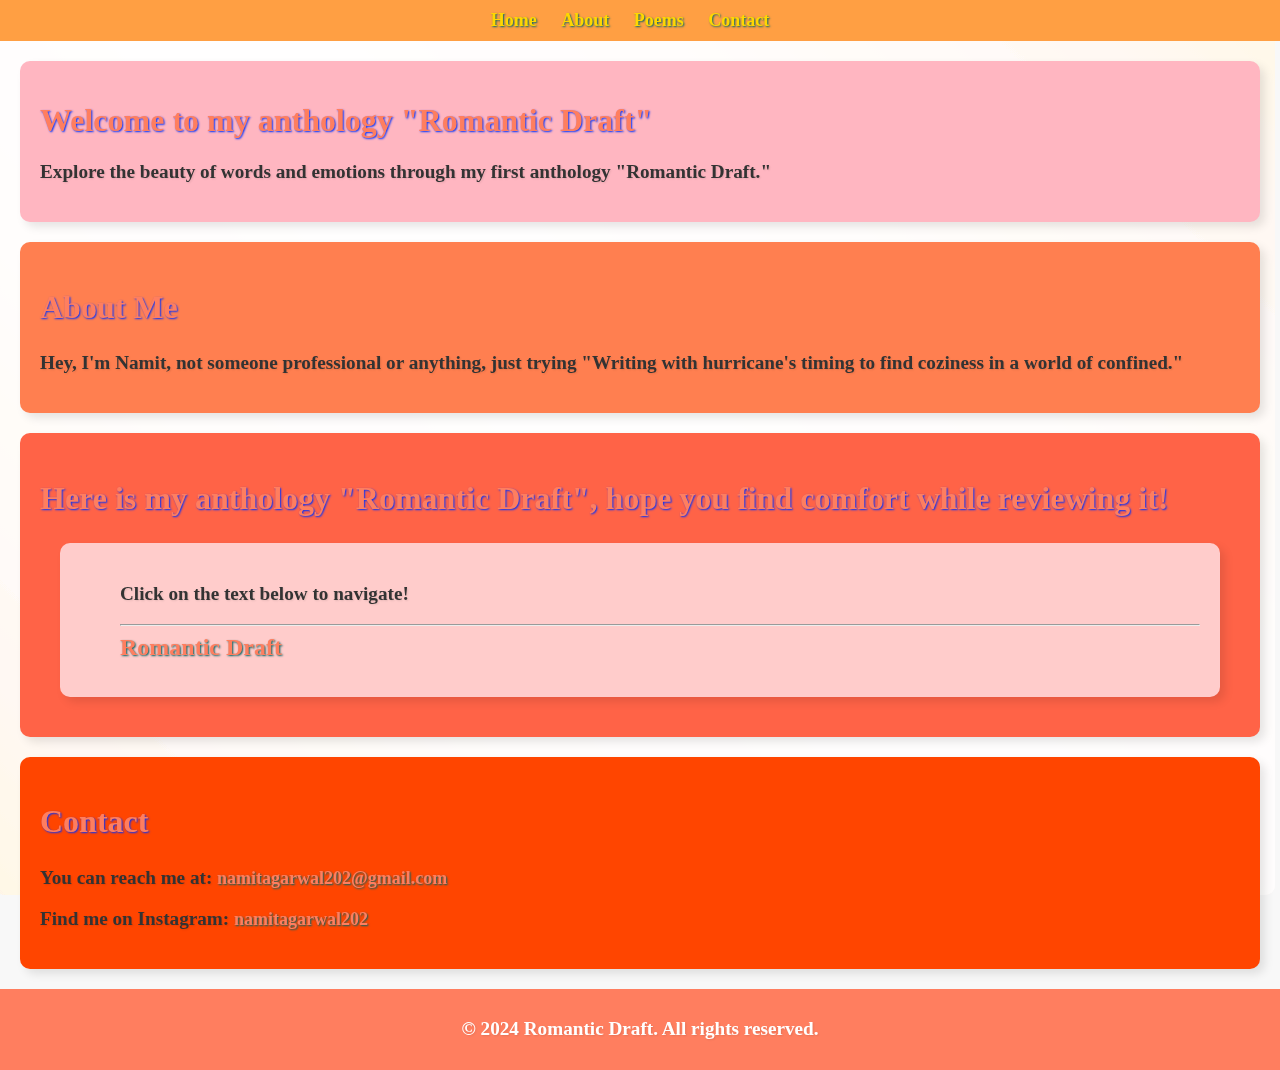
<file: index.html>
<!DOCTYPE html>
<html lang="en">
<head>
    <meta charset="UTF-8">
    <meta name="viewport" content="width=device-width, initial-scale=1.0">
    <title>Romantic Draft</title>
    <link rel="stylesheet" href="styles.css">
    <style>p{
        text-shadow: 5, 0, 1, 1 rgba(0, 0, 0, 1);
        font-weight:bold;
        font-family:'Times New Roman', Times, serif;
        font-size: larger;
    }
  </style>
</head>
<body>
    <header>
        <nav>
            <ul>
                <li><a href="#home" style="color: gold;">Home</a></li>
                <li><a href="#about" style="color: gold;">About</a></li>
                <li><a href="#poems" style="color: gold;">Poems</a></li>
                <li><a href="#contact" style="color: gold;">Contact</a></li>
            </ul>
        </nav>
    </header>
    <section id="home" class="welcome-section">
        <h1>Welcome to my anthology "Romantic Draft"</h1>
        <p style="font-weight:bolder; font-weight: bold; font-family:Cambria, Cochin, Georgia, Times, 'Times New Roman', serif; font-size: larger;">Explore the beauty of words and emotions through my first anthology "Romantic Draft."</p>
    </section>

    <section id="about" class="about-section">
        <h2>About Me</h2>
        <p style="font-weight:bolder; font-weight: bold; font-family:Cambria, Cochin, Georgia, Times, 'Times New Roman', serif; font-size: larger;">Hey, I'm Namit, not someone professional or anything, just trying "Writing with hurricane's timing to find coziness in a world of confined."</p>
    </section>

    <section id="poems" class="poems-section">
        <h2>Here is my anthology "Romantic Draft", hope you find comfort while reviewing it!</h2>
        <section>
        <ul>
            <p>Click on the text below to navigate!</p><hr
            <li><a href="Romantic-Draft.html" style="font-size:x-large">Romantic Draft</a></li>
        </ul>
    </section>
    </section>

    <section id="contact" class="contact-section">
        <h2>Contact</h2>
        <p style="font-weight:bolder; font-weight: bold; font-family:Cambria, Cochin, Georgia, Times, 'Times New Roman', serif; font-size: larger;">You can reach me at: <a href="mailto:namitagarwal202@gmail.com">namitagarwal202@gmail.com</a></p>
        <p style="font-weight:bolder; font-weight: bold; font-family:Cambria, Cochin, Georgia, Times, 'Times New Roman', serif; font-size: larger;">Find me on Instagram: <a href="https://www.instagram.com/namitagarwal202?igsh=dDRjaTA3MDF1N2Vx">namitagarwal202</a></p>
    </section>

    <footer>
        <p style="font-weight: bold;">© 2024 Romantic Draft. All rights reserved.</p>
    </footer>
</body>
</html>
</file>
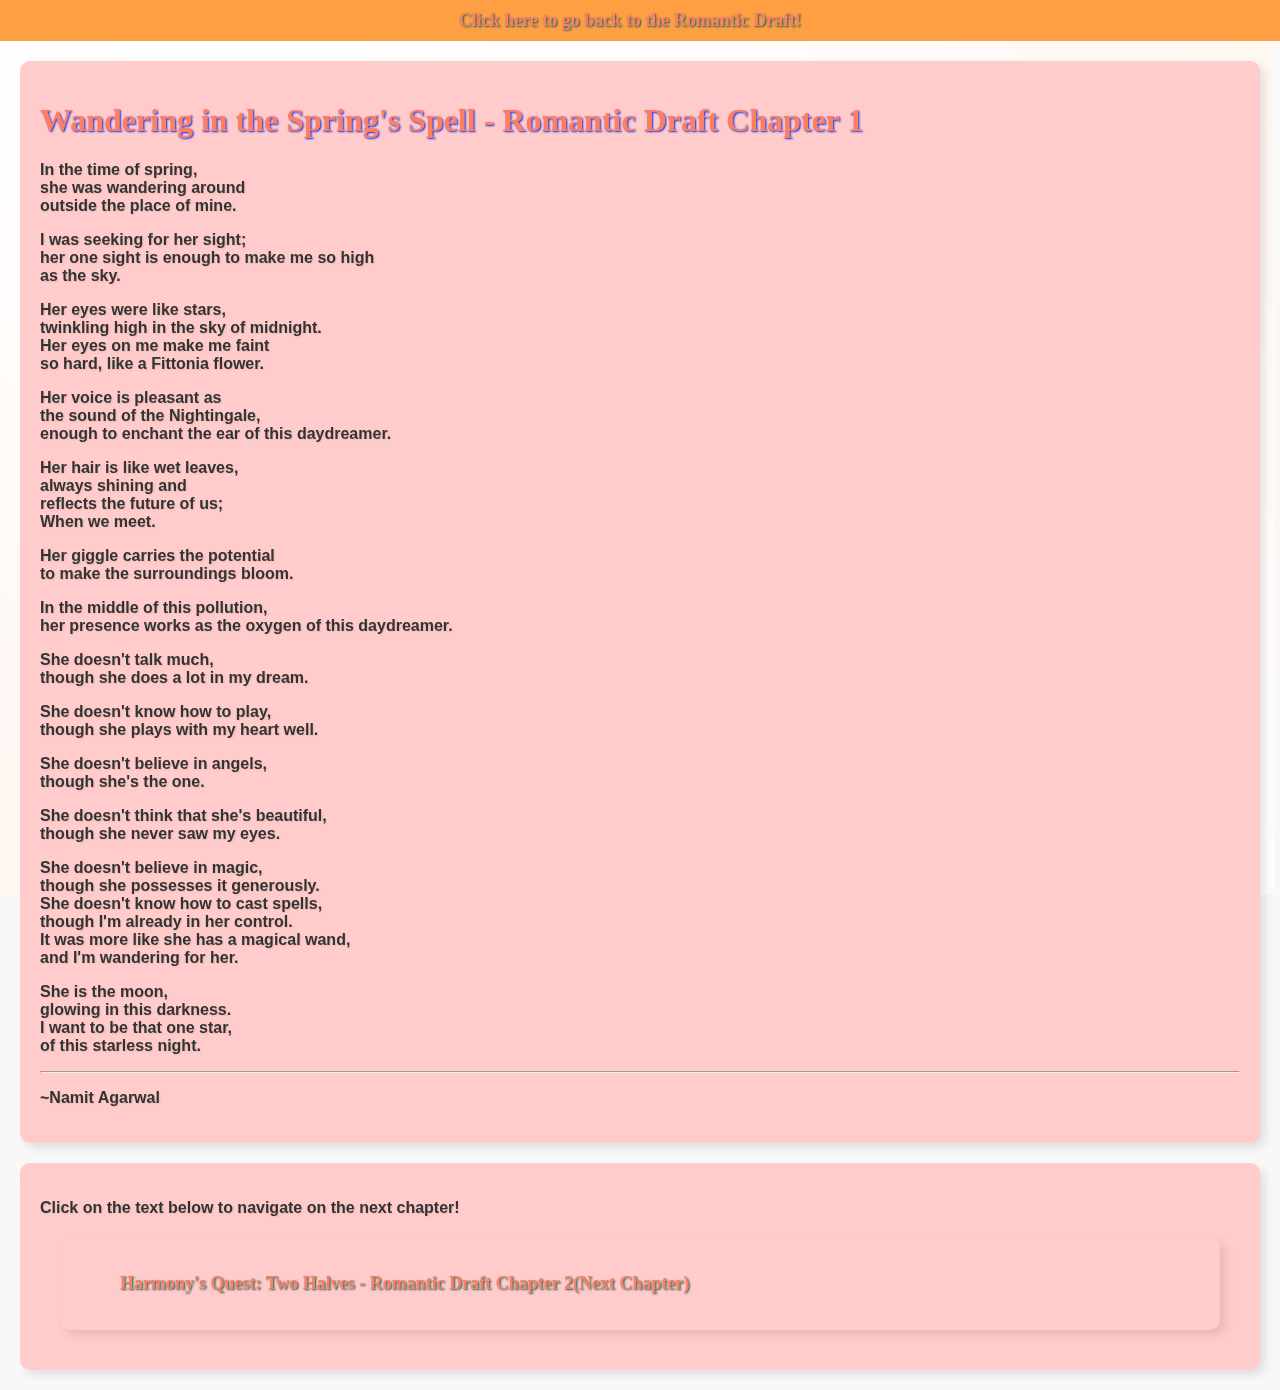
<file: Chapter-1.html>
<!DOCTYPE html>
<html lang="en">
<head>
    <meta charset="UTF-8">
    <meta name="viewport" content="width=device-width, initial-scale=1.0">
    <title>Wandering in the Spring's Spell - Romantic Draft Chapter 1</title>
    <link rel="stylesheet" href="styles.css">
</head>
<body>
    <header>
        <nav>
            <ul>
                <li><a href="Romantic-Draft.html">Click here to go back to the Romantic Draft!</a></li>
            </ul>
        </nav>
    </header>
    <section class="poem-section" style="font-weight: bolder;">
        <h1>Wandering in the Spring's Spell - Romantic Draft Chapter 1</h1>
        <p>
            In the time of spring,<br>
            she was wandering around<br>
            outside the place of mine.
        </p>
        <p>
            I was seeking for her sight;<br>
            her one sight is enough to make me so high
            <br>as the sky.
        </p>
        <p>
            Her eyes were like stars,<br>
            twinkling high in the sky of midnight.
            <br>Her eyes on me make me faint<br>
            so hard, like a Fittonia flower.
        </p>
        <p>
            Her voice is pleasant as<br>
            the sound of the Nightingale,<br>
            enough to enchant the ear of this daydreamer.
        </p>
        <p>
            Her hair is like wet leaves,<br>
            always shining and<br>
            reflects the future of us;<br>
            When we meet.
        </p>
        <p>
            Her giggle carries the potential<br>
            to make the surroundings bloom.
        </p>
        <p>
            In the middle of this pollution,<br>
            her presence works as the oxygen of this daydreamer.
        </p>
        <p>
            She doesn't talk much,<br>
            though she does a lot in my dream.
        </p>
        <p>
            She doesn't know how to play,<br>
            though she plays with my heart well.
        </p>
        <p>
            She doesn't believe in angels,<br>
            though she's the one.
        </p>
        <p>
            She doesn't think that she's beautiful,
            <br>though she never saw my eyes.
        </p>
        <p>
            She doesn't believe in magic,<br>
            though she possesses it generously.<br>
            She doesn't know how to cast spells,<br>
            though I'm already in her control.<br>
            It was more like she has a magical wand,
            <br>and I'm wandering for her.
        </p>
        <p>
            She is the moon,<br>
            glowing in this darkness.<br>
            I want to be that one star,<br>
            of this starless night.
        </p>
        <hr>
        <p>~Namit Agarwal</p>
    </section><section class="poem-section" style="font-weight: bolder;">
        <p>Click on the text below to navigate on the next chapter!</p>
    <section>
        <ul>
        </span><li><a href="Chapter-2.html">Harmony's Quest: Two Halves - Romantic Draft Chapter 2(Next Chapter)</a></li>
    </section>
</section>
</body>
</html>
</file>
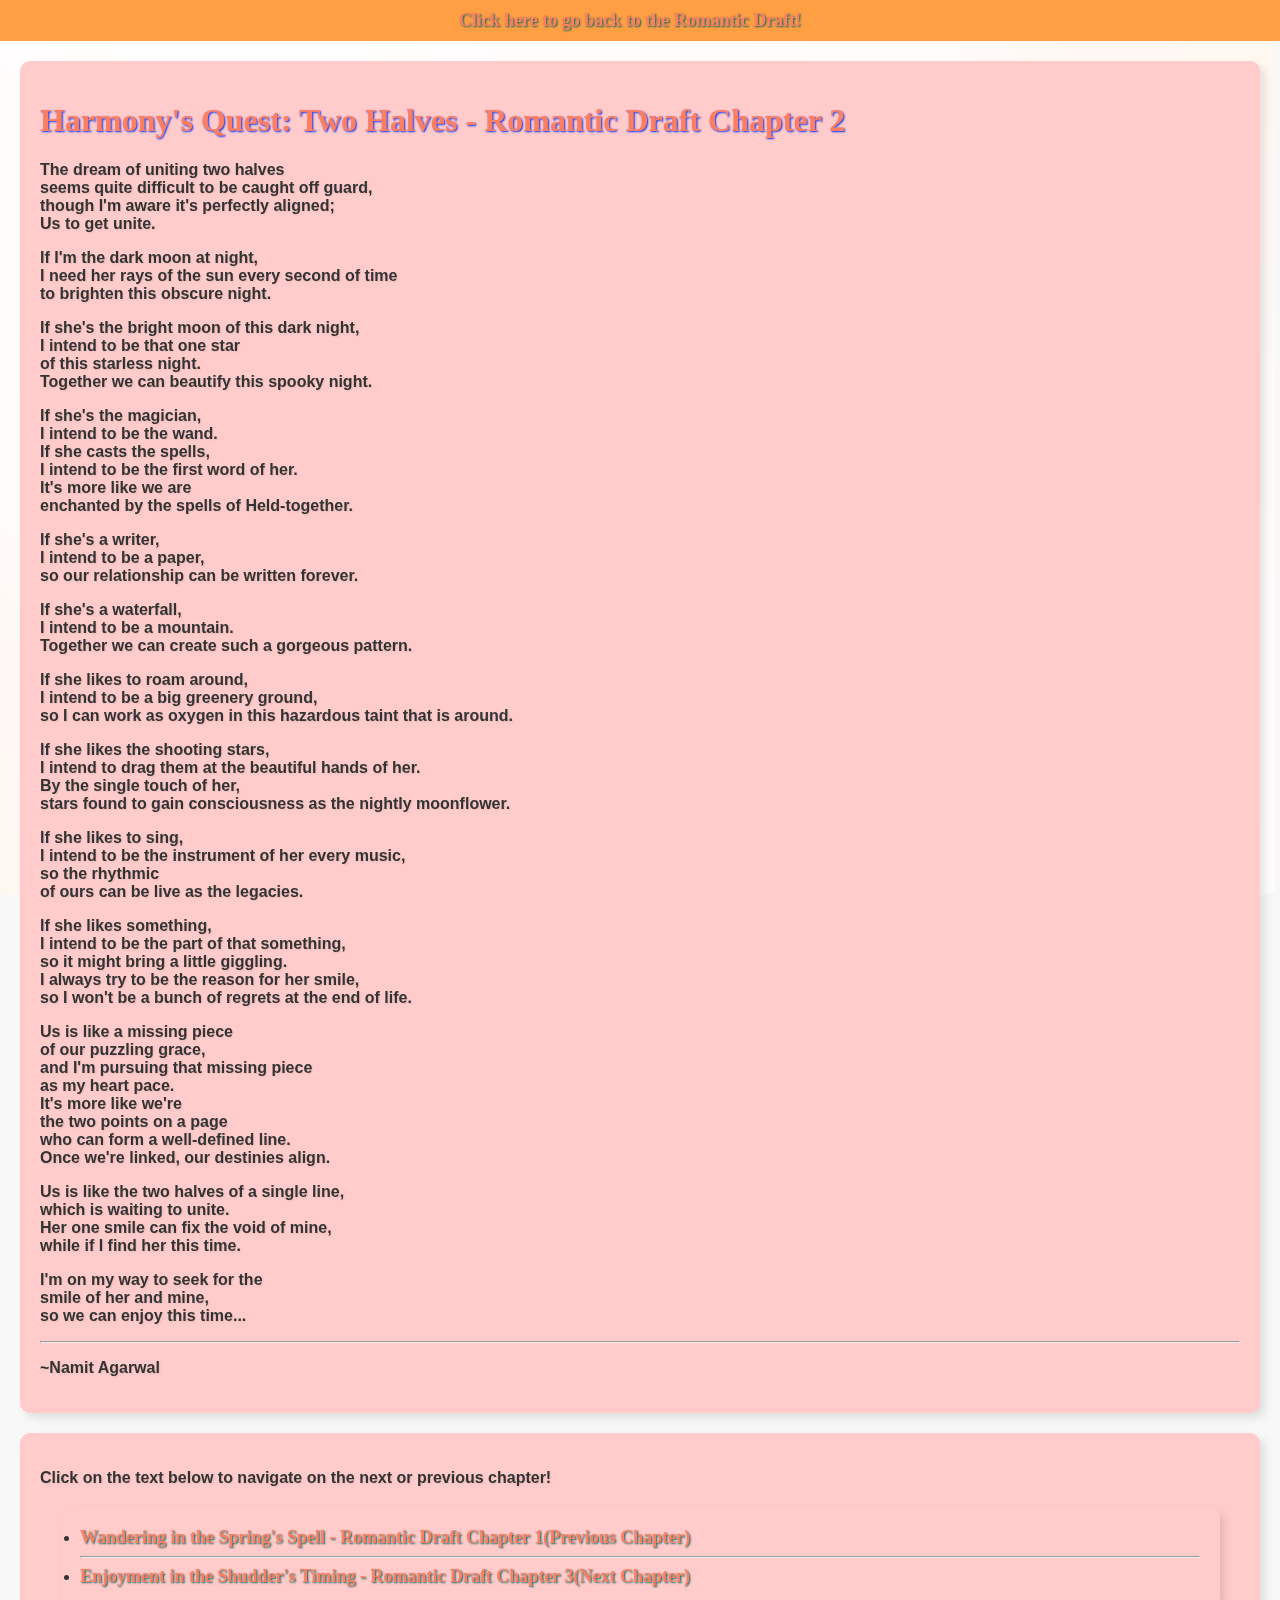
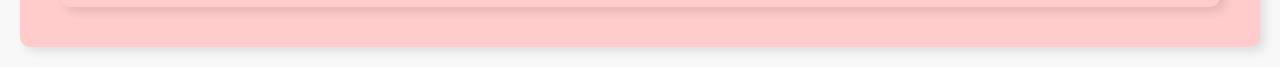
<file: Chapter-2.html>
<!DOCTYPE html>
<html lang="en">
<head>
    <meta charset="UTF-8">
    <meta name="viewport" content="width=device-width, initial-scale=1.0">
    <title>Harmony's Quest: Two Halves - Romantic Draft Chapter 2</title>
    <link rel="stylesheet" href="styles.css">
</head>
<body>
    <header>
        <nav>
            <ul>
                <li><a href="Romantic-Draft.html">Click here to go back to the Romantic Draft!</a></li>
            </ul>
        </nav>
    </header>
    <section class="poem-section" style="font-weight: bolder;">
        <h1>Harmony's Quest: Two Halves - Romantic Draft Chapter 2</h1>
        <p>
            The dream of uniting two halves<br>
            seems quite difficult to be caught off guard,<br>
            though I'm aware it's perfectly aligned;<br>
            Us to get unite.
        </p>
        <p>
            If I'm the dark moon at night,<br>
            I need her rays of the sun every second of time<br>
            to brighten this obscure night.
        </p>
        <p>
            If she's the bright moon of this dark night,<br>
            I intend to be that one star<br>
            of this starless night.<br>
            Together we can beautify this spooky night.
        </p>
        <p>
            If she's the magician,<br>
            I intend to be the wand.<br>
            If she casts the spells,<br>
            I intend to be the first word of her.<br>
            It's more like we are<br>
            enchanted by the spells of Held-together.
        </p>
        <p>
            If she's a writer,<br>
            I intend to be a paper,<br>
            so our relationship can be written forever.
        </p>
        <p>
            If she's a waterfall,<br>
            I intend to be a mountain.<br>
            Together we can create such a gorgeous pattern.
        </p>
        <p>
            If she likes to roam around,<br>
            I intend to be a big greenery ground,<br>
            so I can work as oxygen in this hazardous taint that is around.
        </p>
        <p>
            If she likes the shooting stars,<br>
            I intend to drag them at the beautiful hands of her.<br>
            By the single touch of her,<br>
            stars found to gain consciousness as the nightly moonflower.
        </p>
        <p>
            If she likes to sing,<br>
            I intend to be the instrument of her every music,<br>
            so the rhythmic<br>
            of ours can be live as the legacies.
        </p>
        <p>
            If she likes something,<br>
            I intend to be the part of that something,<br>
            so it might bring a little giggling.<br>
            I always try to be the reason for her smile,<br>
            so I won't be a bunch of regrets at the end of life.
        </p>
        <p>
            Us is like a missing piece<br>
            of our puzzling grace,<br>
            and I'm pursuing that missing piece<br>
            as my heart pace.<br>
            It's more like we're<br>
            the two points on a page<br>
            who can form a well-defined line.<br>
            Once we're linked, our destinies align.
        </p>
        <p>
            Us is like the two halves of a single line,<br>
            which is waiting to unite.<br>
            Her one smile can fix the void of mine,<br>
            while if I find her this time.
        </p>
        <p>
            I'm on my way to seek for the<br>
            smile of her and mine,<br>
            so we can enjoy this time...
        </p>
        <hr>
        <p>~Namit Agarwal</p>
    </section><section class="poem-section" style="font-weight: bolder;">
        <p>Click on the text below to navigate on the next or previous chapter!</p>
    <section>
        <span><li><a href="Chapter-1.html">Wandering in the Spring's Spell - Romantic Draft Chapter 1(Previous Chapter)</a></li><hr>
        </span><li><a href="Chapter-3.html">Enjoyment in the Shudder's Timing - Romantic Draft Chapter 3(Next Chapter)</a></li>
        </section></section>
</body>
</html>
</file>
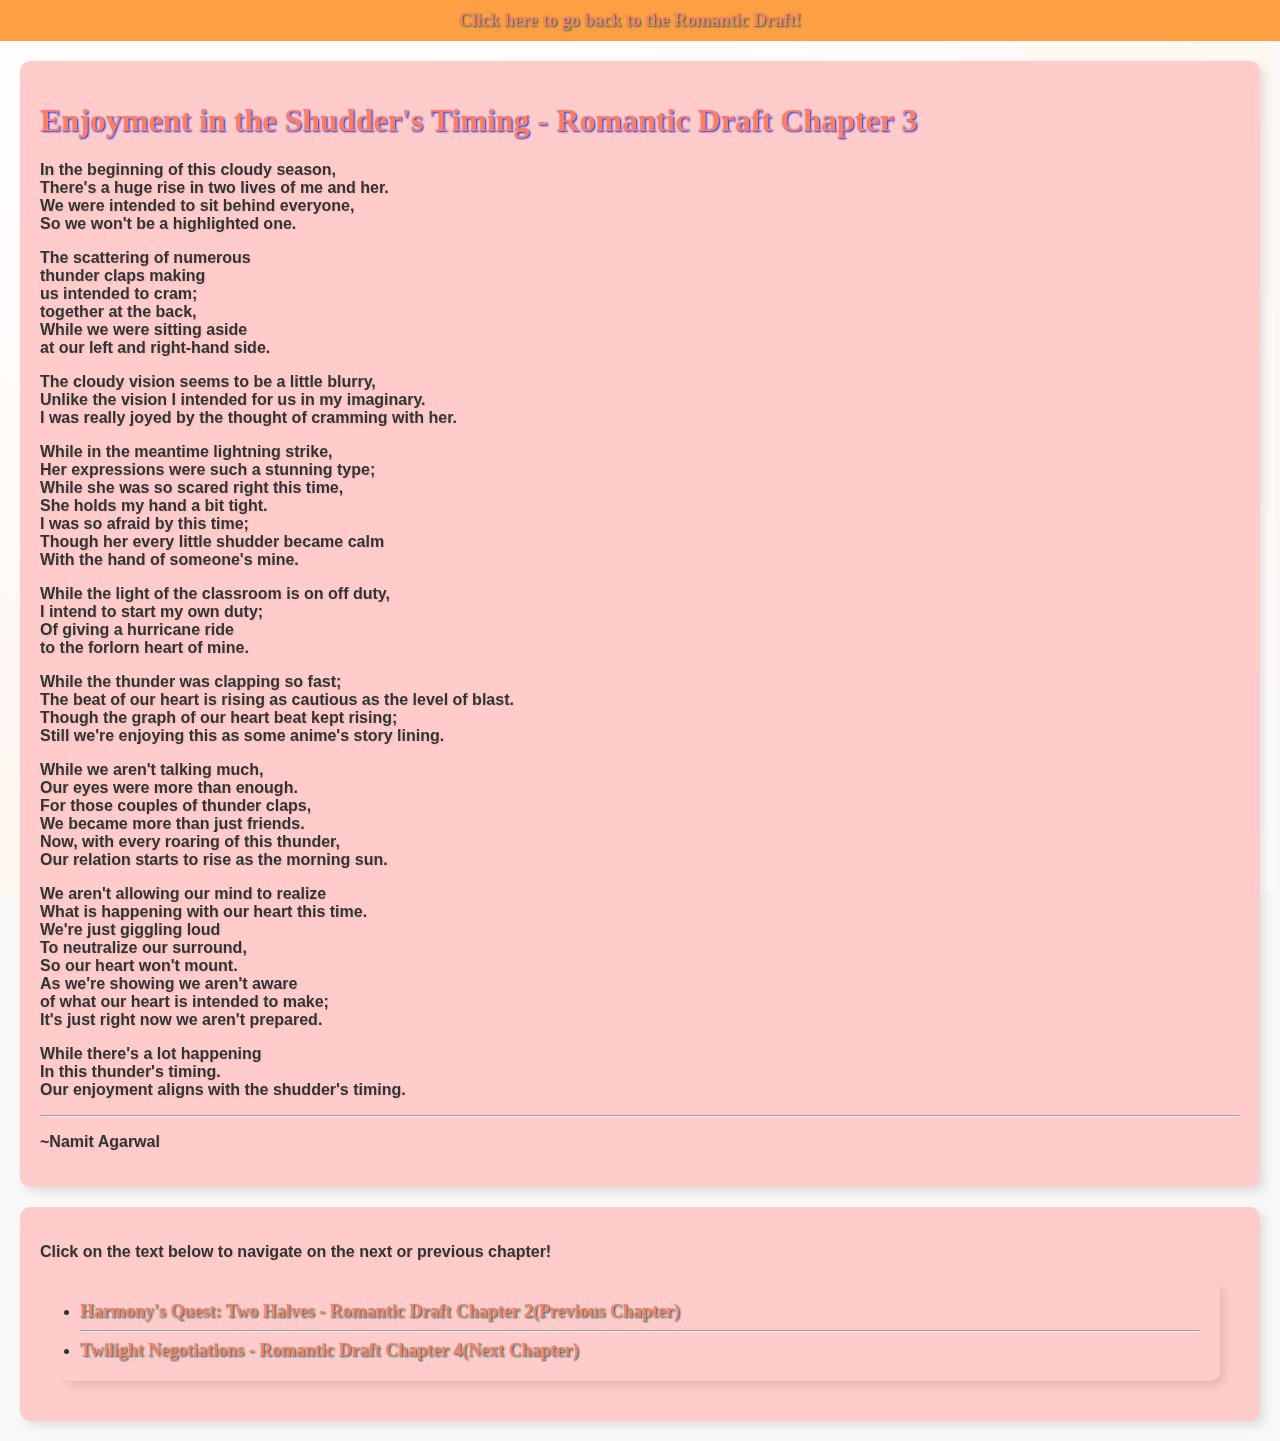
<file: Chapter-3.html>
<!DOCTYPE html>
<html lang="en">
<head>
    <meta charset="UTF-8">
    <meta name="viewport" content="width=device-width, initial-scale=1.0">
    <title>Enjoyment in the Shudder's Timing - Romantic Draft Chapter 3</title>
    <link rel="stylesheet" href="styles.css">
</head>
<body>
    <header>
        <nav>
            <ul>
                <li><a href="Romantic-Draft.html">Click here to go back to the Romantic Draft!</a></li>
            </ul>
        </nav>
    </header>
    <section class="poem-section" style="font-weight: bolder;">
        <h1>Enjoyment in the Shudder's Timing - Romantic Draft Chapter 3</h1>
        <p>
            In the beginning of this cloudy season,<br>
            There's a huge rise in two lives of me and her.<br>
            We were intended to sit behind everyone,<br>
            So we won't be a highlighted one.
        </p>
        <p>
            The scattering of numerous<br>
            thunder claps making<br>
            us intended to cram;<br>
            together at the back,<br>
            While we were sitting aside<br>
            at our left and right-hand side.
        </p>
        <p>
            The cloudy vision seems to be a little blurry,<br>
            Unlike the vision I intended for us in my imaginary.<br>
            I was really joyed by the thought of cramming with her.
        </p>
        <p>
            While in the meantime lightning strike,<br>
            Her expressions were such a stunning type;<br>
            While she was so scared right this time,<br>
            She holds my hand a bit tight.<br>
            I was so afraid by this time;<br>
            Though her every little shudder became calm<br>
            With the hand of someone's mine.
        </p>
        <p>
            While the light of the classroom is on off duty,<br>
            I intend to start my own duty;<br>
            Of giving a hurricane ride<br>
            to the forlorn heart of mine.
        </p>
        <p>
            While the thunder was clapping so fast;<br>
            The beat of our heart is rising as cautious as the level of blast.<br>
            Though the graph of our heart beat kept rising;<br>
            Still we're enjoying this as some anime's story lining.
        </p>
        <p>
            While we aren't talking much,<br>
            Our eyes were more than enough.<br>
            For those couples of thunder claps,<br>
            We became more than just friends.<br>
            Now, with every roaring of this thunder,<br>
            Our relation starts to rise as the morning sun.
        </p>
        <p>
            We aren't allowing our mind to realize<br>
            What is happening with our heart this time.<br>
            We're just giggling loud<br>
            To neutralize our surround,<br>
            So our heart won't mount.<br>
            As we're showing we aren't aware<br>
            of what our heart is intended to make;<br>
            It's just right now we aren't prepared.
        </p>
        <p>
            While there's a lot happening<br>
            In this thunder's timing.<br>
            Our enjoyment aligns with the shudder's timing.
        </p>
        <hr>
        <p>~Namit Agarwal</p>
    </section><section class="poem-section" style="font-weight: bolder;">
        <p>Click on the text below to navigate on the next or previous chapter!</p>
    <section>
        <span><li><a href="Chapter-2.html">Harmony's Quest: Two Halves - Romantic Draft Chapter 2(Previous Chapter)</a></li><hr>
        </span><li><a href="Chapter-4.html">Twilight Negotiations - Romantic Draft Chapter 4(Next Chapter)</a></li>
    </section>
</body>
</html>
</file>
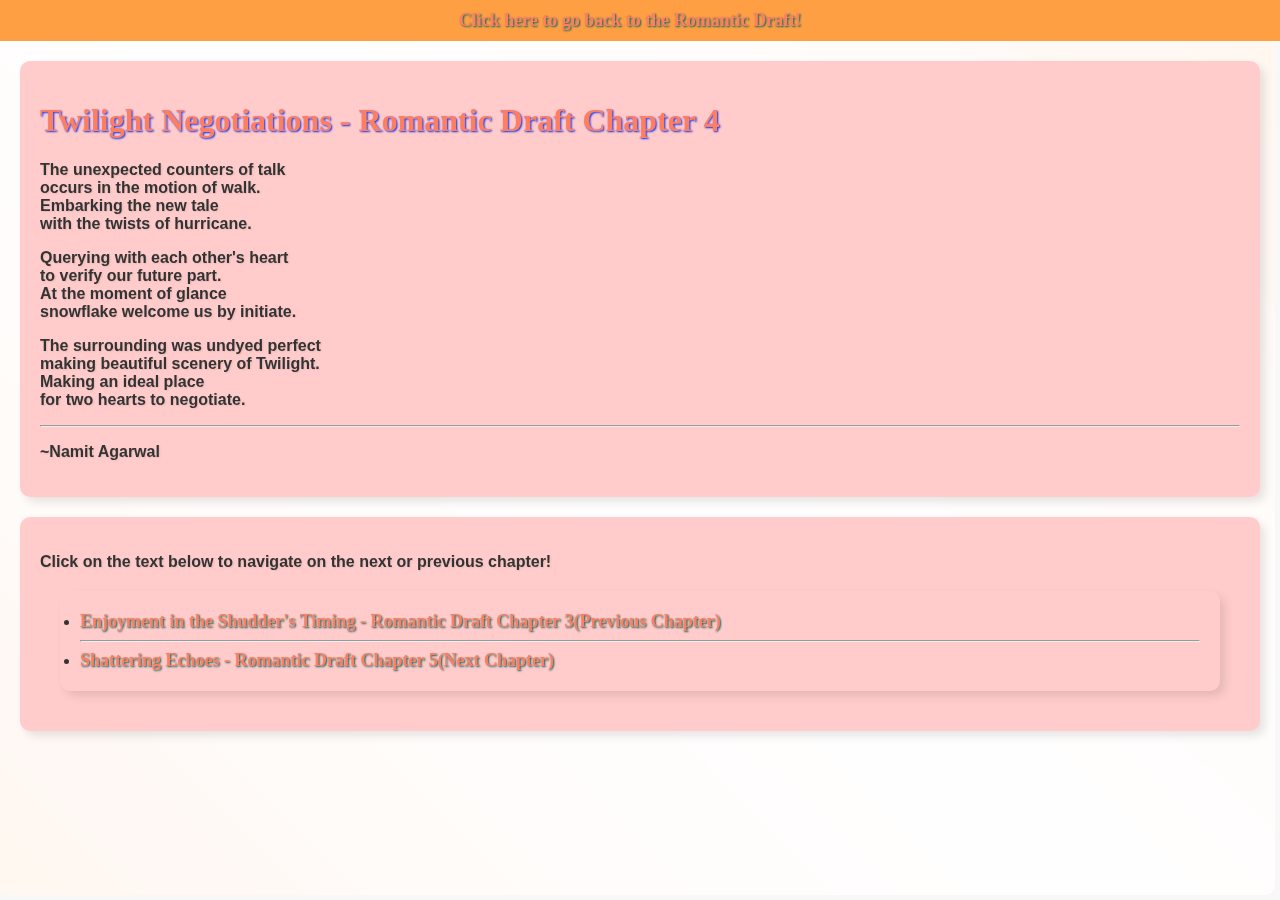
<file: Chapter-4.html>
<!DOCTYPE html>
<html lang="en">
<head>
    <meta charset="UTF-8">
    <meta name="viewport" content="width=device-width, initial-scale=1.0">
    <title>Twilight Negotiations - Romantic Draft Chapter 4</title>
    <link rel="stylesheet" href="styles.css">
</head>
<body>
    <header>
        <nav>
            <ul>
                <li><a href="Romantic-Draft.html">Click here to go back to the Romantic Draft!</a></li>
            </ul>
        </nav>
    </header>
    <section class="poem-section" style="font-weight: bolder;">
        <h1>Twilight Negotiations - Romantic Draft Chapter 4</h1>
        <p>
            The unexpected counters of talk<br>
            occurs in the motion of walk.<br>
            Embarking the new tale<br>
            with the twists of hurricane.<br
        </p>
        <p>
            Querying with each other's heart<br>
            to verify our future part.<br>
            At the moment of glance<br>
            snowflake welcome us by initiate.
        </p>
        <p>
            The surrounding was undyed perfect<br>
            making beautiful scenery of Twilight.<br>
            Making an ideal place<br>
            for two hearts to negotiate.
        </p>
        <hr>
        <p>~Namit Agarwal</p>
    </section><section class="poem-section" style="font-weight: bolder;">
        <p>Click on the text below to navigate on the next or previous chapter!</p>
    <section>
        <span><li><a href="Chapter-3.html">Enjoyment in the Shudder's Timing - Romantic Draft Chapter 3(Previous Chapter)</a></li><hr>
        </span><li><a href="Chapter-5.html">Shattering Echoes - Romantic Draft Chapter 5(Next Chapter)</a></li>
    </section>
</body>
</html>
</file>
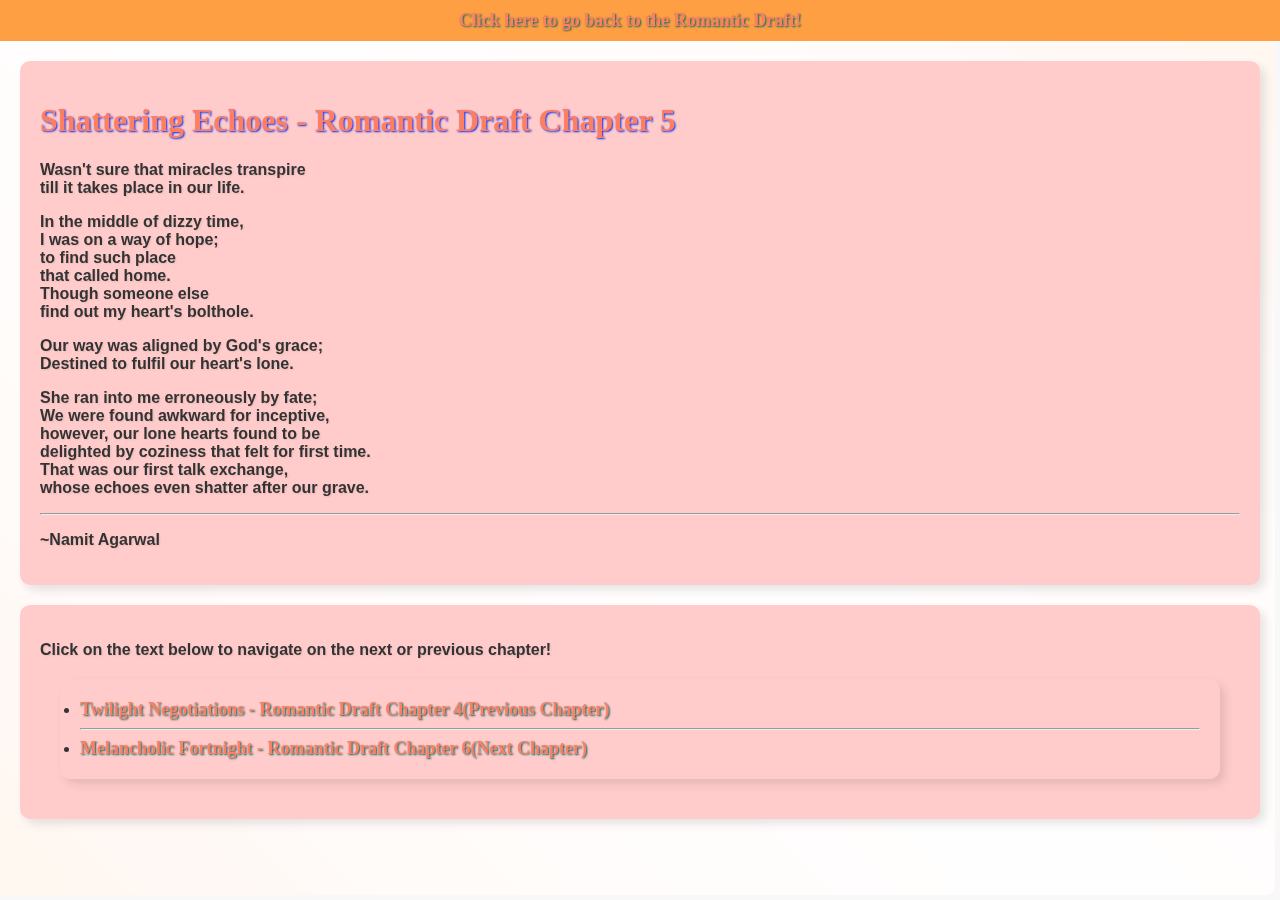
<file: Chapter-5.html>
<!DOCTYPE html>
<html lang="en">
<head>
    <meta charset="UTF-8">
    <meta name="viewport" content="width=device-width, initial-scale=1.0">
    <title>Shattering Echoes - Romantic Draft Chapter 5</title>
    <link rel="stylesheet" href="styles.css">
</head>
<body>
    <header>
        <nav>
            <ul>
                <li><a href="Romantic-Draft.html">Click here to go back to the Romantic Draft!</a></li>
            </ul>
        </nav>
    </header>
    <section class="poem-section" style="font-weight: bolder;">
        <h1>Shattering Echoes - Romantic Draft Chapter 5</h1>
        <p>
            Wasn't sure that miracles transpire<br>
            till it takes place in our life.
        </p>
        <p>
            In the middle of dizzy time,<br>
            I was on a way of hope;<br>
            to find such place<br>
            that called home.<br>
            Though someone else<br>
            find out my heart's bolthole.
        </p>
        <p>
            Our way was aligned by God's grace;<br>
            Destined to fulfil our heart's lone.
        </p>
        <p>
            She ran into me erroneously by fate;<br>
            We were found awkward for inceptive,<br>
            however, our lone hearts found to be<br>
            delighted by coziness that felt for first time.<br>
            That was our first talk exchange,<br>
            whose echoes even shatter after our grave.
        </p>
        <hr>
        <p>~Namit Agarwal</p>
    </section><section class="poem-section" style="font-weight: bolder;">
        <p>Click on the text below to navigate on the next or previous chapter!</p>
    <section>
        <span><li><a href="Chapter-4.html">Twilight Negotiations - Romantic Draft Chapter 4(Previous Chapter)</a></li><hr>
        </span><li><a href="Chapter-6.html">Melancholic Fortnight - Romantic Draft Chapter 6(Next Chapter)</a></li>
    </section>
</body>
</html>
</file>
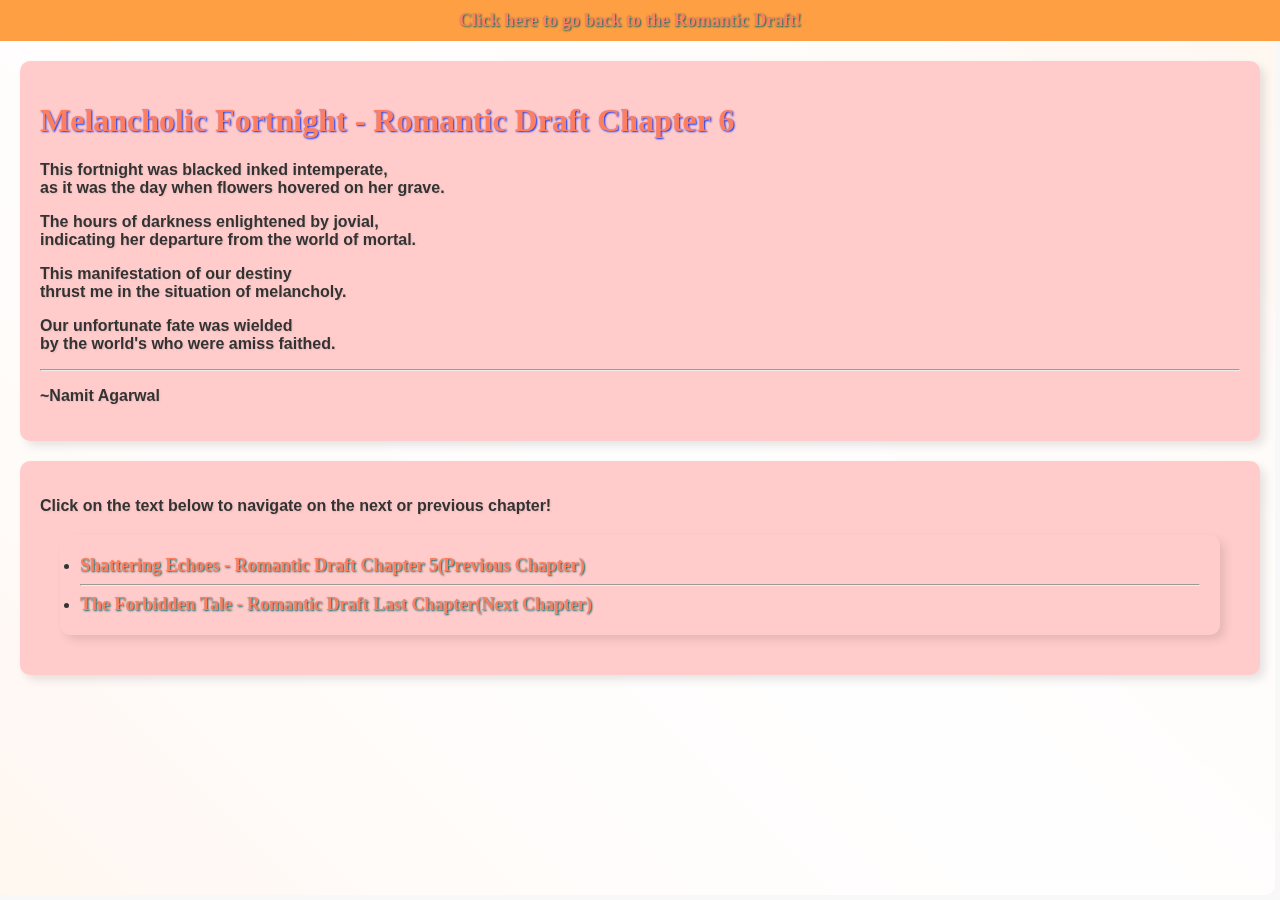
<file: Chapter-6.html>
<!DOCTYPE html>
<html lang="en">
<head>
    <meta charset="UTF-8">
    <meta name="viewport" content="width=device-width, initial-scale=1.0">
    <title>Melancholic Fortnight - Romantic Draft Chapter 6</title>
    <link rel="stylesheet" href="styles.css">
</head>
<body>
    <header>
        <nav>
            <ul>
                <li><a href="Romantic-Draft.html">Click here to go back to the Romantic Draft!</a></li>
            </ul>
        </nav>
    </header>
    <section class="poem-section" style="font-weight: bolder;">
        <h1>Melancholic Fortnight - Romantic Draft Chapter 6</h1>
        <p>
            This fortnight was blacked inked intemperate,<br>
            as it was the day when flowers hovered on her grave.
        </p>
        <p>
            The hours of darkness enlightened by jovial,<br>
            indicating her departure from the world of mortal.
        </p>
        <p>
            This manifestation of our destiny<br>
            thrust me in the situation of melancholy.
        </p>
        <p>
            Our unfortunate fate was wielded<br>
            by the world's who were amiss faithed.
        </p>
        <hr>
        <p>~Namit Agarwal</p>
    </section><section class="poem-section" style="font-weight: bolder;">
        <p>Click on the text below to navigate on the next or previous chapter!</p>
    <section>
    <span><li><a href="Chapter-5.html">Shattering Echoes - Romantic Draft Chapter 5(Previous Chapter)</a></li><hr>
    </span><li><a href="Last-Chapter.html">The Forbidden Tale - Romantic Draft Last Chapter(Next Chapter)</a></li>
    </section>
</body>
</html>
</file>
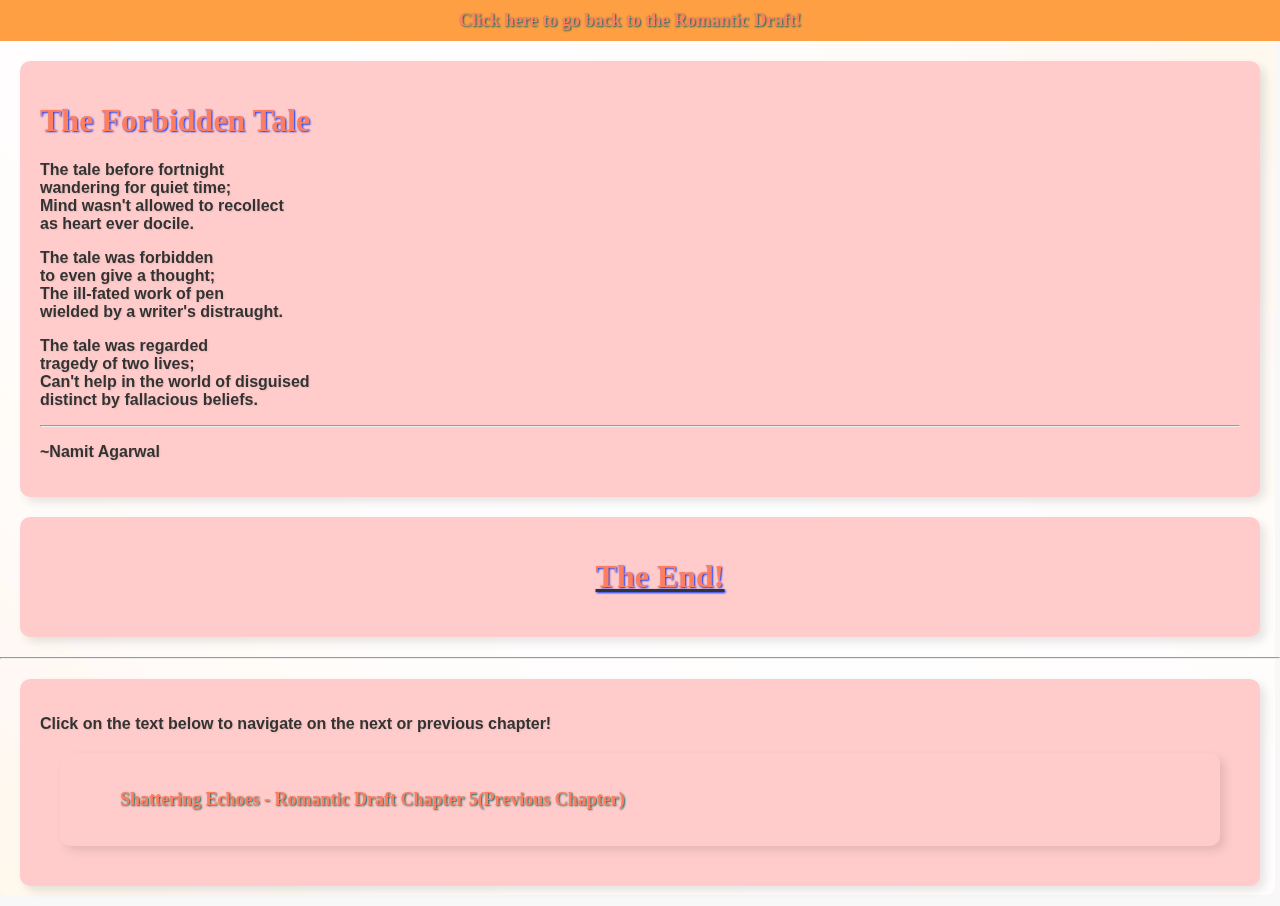
<file: Last-Chapter.html>
<!DOCTYPE html>
<html lang="en">
<head>
    <meta charset="UTF-8">
    <meta name="viewport" content="width=device-width, initial-scale=1.0">
    <title>The Forbidden Tale</title>
    <link rel="stylesheet" href="styles.css">
</head>
<body>
    <header>
        <nav>
            <ul>
                <li><a href="Romantic-Draft.html">Click here to go back to the Romantic Draft!</a></li>
            </ul>
        </nav>
    </header>
    <section class="poem-section" style="font-weight: bolder;">
        <h1>The Forbidden Tale</h1>
        <p>
            The tale before fortnight<br>
            wandering for quiet time;<br>
            Mind wasn't allowed to recollect<br>
            as heart ever docile.
        </p>
        <p>
            The tale was forbidden<br>
            to even give a thought;<br>
            The ill-fated work of pen<br>
            wielded by a writer's distraught.
        </p>
        <p>
            The tale was regarded<br>
            tragedy of two lives;<br>
            Can't help in the world of disguised<br>
            distinct by fallacious beliefs.
        </p>
        <hr>
        <p>~Namit Agarwal</p>
    </section>
    <section>
        <ul>
            <li>
                <u>
                    <h1 style="text-align: center;">The End!</h1>
                </u>
            </li>
        </ul>
    </section><hr>
    <section class="poem-section" style="font-weight: bolder;">
        <p>Click on the text below to navigate on the next or previous chapter!</p>
    <section><ul>
    <span><li><a href="Chapter-5.html">Shattering Echoes - Romantic Draft Chapter 5(Previous Chapter)</a></li>
    </ul></section></section>
    </body>
</html>
</file>
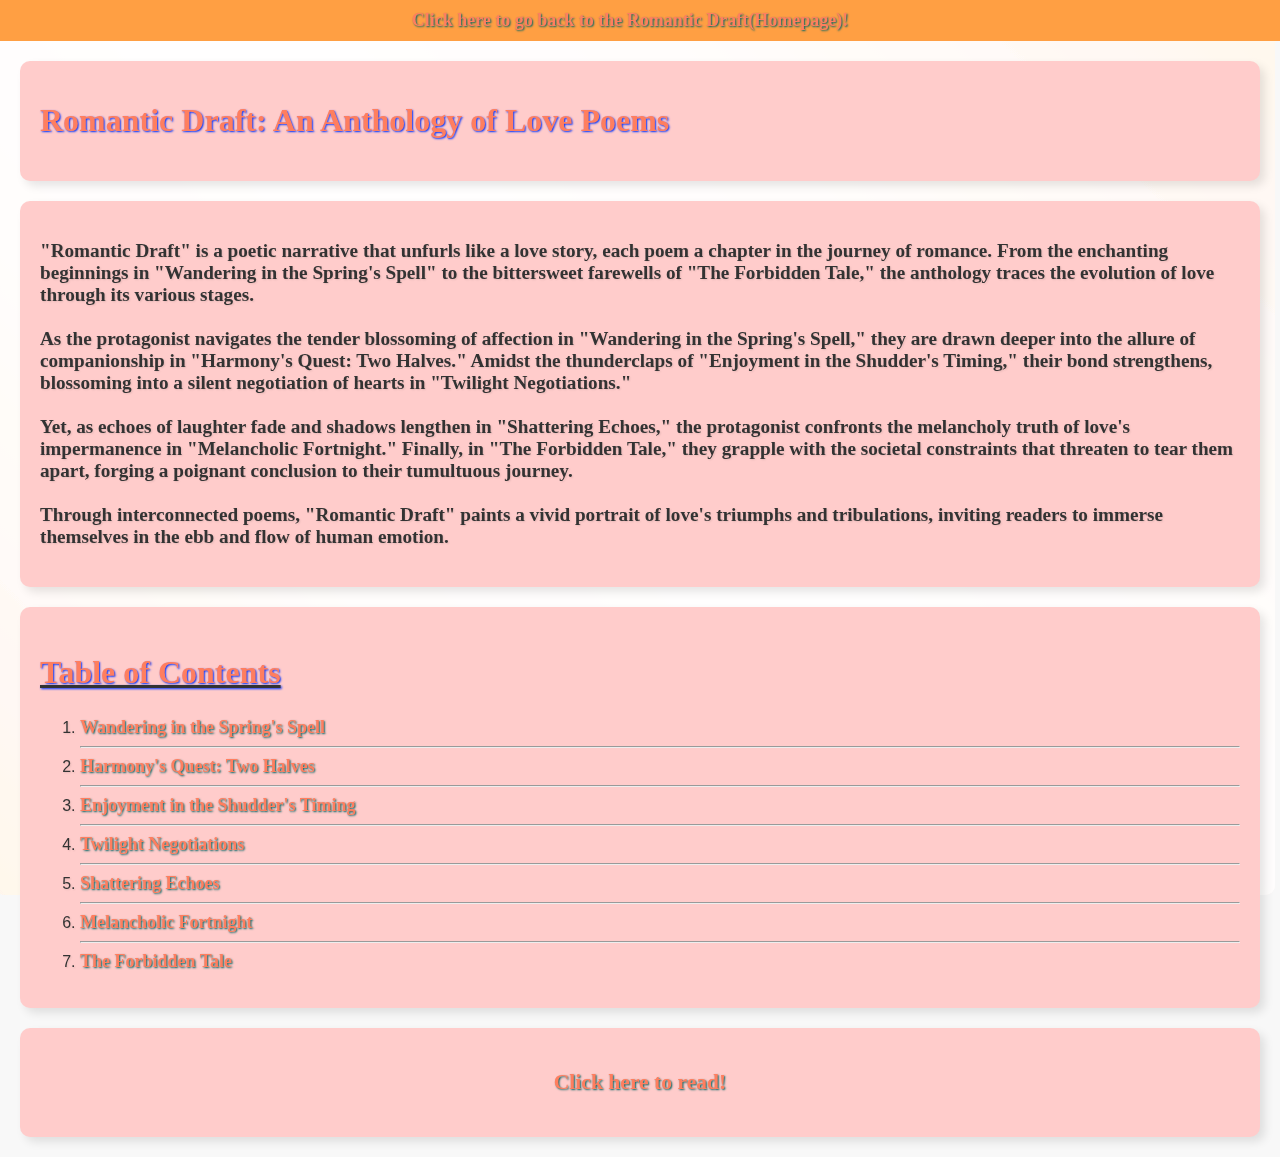
<file: Romantic-Draft.html>
<!DOCTYPE html>
<html lang="en">
<head>
  <meta charset="UTF-8">
  <meta name="viewport" content="width=device-width, initial-scale=1.0">
  <title>Romantic Draft: An Anthology of Love Poems</title>
  <link rel="stylesheet" href="styles.css">
  <style>
    p{
        text-shadow: 5, 0, 1, 1 rgba(0, 0, 0, 1);
        font-weight:bold;
        font-family:'Times New Roman', Times, serif;
        font-size: larger;
    }
  </style>
</head>
<body>
    <header>
        <nav>
            <ul>
                <li><a href="index.html">Click here to go back to the Romantic Draft(Homepage)!</a></li>
            </ul>
        </nav>
    </header>
    <section>
        <h1>Romantic Draft: An Anthology of Love Poems</h1></section>
  <section>
        <p style="font-weight: bold;" >"Romantic Draft" is a poetic narrative that unfurls like a love story, each poem a chapter in the journey of romance. From the enchanting beginnings in "Wandering in the Spring's Spell" to the bittersweet farewells of "The Forbidden Tale," the anthology traces the evolution of love through its various stages.<br><br>

            As the protagonist navigates the tender blossoming of affection in "Wandering in the Spring's Spell," they are drawn deeper into the allure of companionship in "Harmony's Quest: Two Halves." Amidst the thunderclaps of "Enjoyment in the Shudder's Timing," their bond strengthens, blossoming into a silent negotiation of hearts in "Twilight Negotiations."<br><br>
            
            Yet, as echoes of laughter fade and shadows lengthen in "Shattering Echoes," the protagonist confronts the melancholy truth of love's impermanence in "Melancholic Fortnight." Finally, in "The Forbidden Tale," they grapple with the societal constraints that threaten to tear them apart, forging a poignant conclusion to their tumultuous journey.<br><br>
            
            Through interconnected poems, "Romantic Draft" paints a vivid portrait of love's triumphs and tribulations, inviting readers to immerse themselves in the ebb and flow of human emotion.</p>
    </section>  <section>
  <u><h2>Table of Contents</h2></u>

  <ol>
    <li><a href="Chapter-1.html">Wandering in the Spring's Spell</a></li>
    <hr><li><a href="Chapter-2.html">Harmony's Quest: Two Halves</a></li>
    <hr><li><a href="Chapter-3.html">Enjoyment in the Shudder's Timing</a></li>
    <hr><li><a href="Chapter-4.html">Twilight Negotiations</a></li>
    <hr><li><a href="Chapter-5.html">Shattering Echoes</a></li>
    <hr><li><a href="Chapter-6.html">Melancholic Fortnight</a></li>
   <hr> <li><a href="Last-Chapter.html">The Forbidden Tale</a></li>
  </ol>
</section>  

<section><a href="Chapter-1.html"><p style="text-align: center;">Click here to read!</p></a></section>
  <!-- Add more content here if needed -->

</body>
</html>
</file>
<file: styles.css>
/* General Styles */
body {
    font-family: Arial, sans-serif;
    margin: 0;
    padding: 0;
    background-color: #f8f8f8;
    color: #333;
}

a {
    text-decoration: none;
    color: #ff6b6b;
}

/* Header Styles */
header {
    background-color: #ff9f43;
    color: white;
    padding: 10px 0;
    text-align: center;
}

nav ul {
    list-style-type: none;
    padding: 0;
    margin: 0;
}

nav ul li {
    display: inline;
    margin-right: 20px;
}

/* Section Styles */
section {
    padding: 20px;
    margin: 20px;
    background-color: #ffcccb;
    border-radius: 10px;
    box-shadow: 5px 5px 10px rgba(0, 0, 0, 0.1);
}

.welcome-section {
    background-color: #ffb6c1;
}

.about-section {
    background-color: #ff7f50;
}

.poems-section {
    background-color: #ff6347;
}

.contact-section {
    background-color: #ff4500;
}

/* Footer Styles */
footer {
    background-color: #ff6347;
    color: white;
    text-align: center;
    padding: 10px 0;
}

/* Animation and Lighting Effects */
section {
    transition: all 0.3s ease;
}

section:hover {
    transform: scale(1.03);
    box-shadow: 5px 5px 15px rgba(0, 0, 0, 0.2);
}

section::before {
    content: '';
    position: absolute;
    top: 0;
    left: 0;
    width: 100%;
    height: 100%;
    background: radial-gradient(circle, #ff6b6b 0%, transparent 70%);
    mix-blend-mode:overlay;
    z-index: -1;
}

h1, h2 {
    color: #ff7e5f;
}

ul {
    list-style-type: none;
}

ul li {
    margin-bottom: 10px;
}

a {
    color: #ff7e5f;
    text-decoration: none;
}

footer {
    background-color: #ff7e5f;
    color: white;
    text-align: center;
    padding: 10px 0;
}

/* Animation for Lighting Effect */
section::before {
    content: "";
    position: absolute;
    top: -5px;
    left: -5px;
    right: -5px;
    bottom: -5px;
    background: linear-gradient(45deg, #ff7e5f, #ffcccb, #ff7e5f);
    z-index: -1;
    border-radius: 10px;
    animation: lighting 2s linear infinite;
}

@keyframes lighting {
    0% {
        filter: brightness(1);
    }
    50% {
        filter: brightness(1.2);
    }
    100% {
        filter: brightness(1);
    }
}

/* Additional Styles for Improved Text Clarity */
body {
    text-shadow: 1px 1px 2px rgba(0, 0, 0, 0.1);
}

section {
    color: #333;
}

h1, h2{
    text-shadow: 1px 1px 2px rgba(0, 50, 10000, 1000000000000000);
    font-weight:bolder;
    font-family:'Times New Roman', Times, serif;
    font-size: xx-large;
}

ul li{
    text-shadow: 1px 1px 2px rgba(0, 0, 0, 0,1);
}

a {
    text-shadow: 1px 1px 2px rgba(0, 100, 100);
    font-weight: bold;
    font-family:Cambria, Cochin, Georgia, Times, 'Times New Roman', serif;
    font-size: large;
}
</file>
